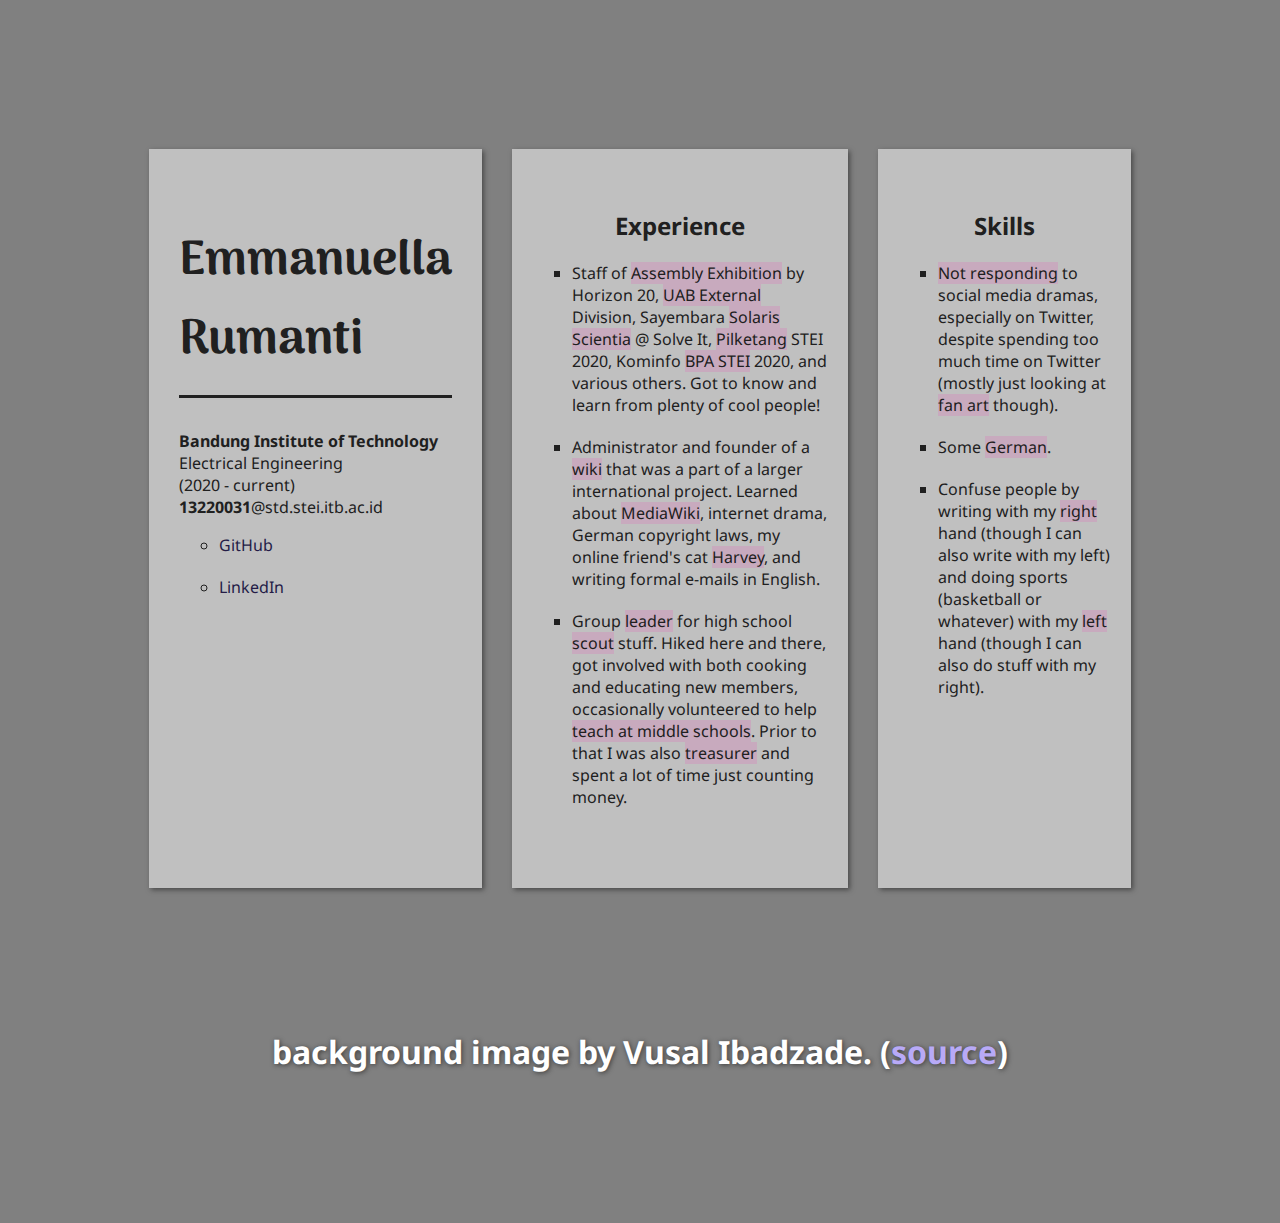
<file: day1/index.html>
<!DOCTYPE html>
<html lang="en">

<head>
    <meta charset="UTF-8">
    <meta http-equiv="X-UA-Compatible" content="IE=edge">
    <meta name="viewport" content="width=device-width, initial-scale=1.0">

    <link rel="stylesheet" href="stylesheet.css">

    <title>
        Emmanuella Rumanti's Portfolio
    </title>
</head>

<body>
    <div id="box-container">
        <div id="box1" class="content-box">
            <h1>
                Emmanuella Rumanti
            </h1>

            <strong>Bandung Institute of Technology</strong>
            <br>
            Electrical Engineering
            <br>
            (2020 - current)
            <br>
            <strong>13220031</strong>@std.stei.itb.ac.id

            <ul id="social-links">
                <li>
                    <a href="https://github.com/amuritna">GitHub</a>
                </li>
                <li>
                    <a href="https://linkedin.com/in/emmanuella-rumanti">LinkedIn</a>
                </li>
            </ul>
        </div>
        <div id="box2" class="content-box">
            <h2>Experience</h2>
            <ul>
                <li>
                    Staff of <span class="emphasis">Assembly Exhibition</span> by Horizon 20, <span class="emphasis">UAB External</span> Division, Sayembara <span class="emphasis">Solaris Scientia</span> @ Solve It, <span class="emphasis">Pilketang</span> STEI 2020, Kominfo <span class="emphasis">BPA STEI</span> 2020, and various others. Got to know and learn from plenty of cool people!
                </li>
                <li>
                    Administrator and founder of a <span class="emphasis">wiki</span> that was a part of a larger international project. Learned about <span class="emphasis">MediaWiki</span>, internet drama, German copyright laws, my online friend's cat <span class="emphasis">Harvey</span>, and writing formal e-mails in English.
                </li>
                <li>
                    Group <span class="emphasis">leader</span> for high school <span class="emphasis">scout</span> stuff. Hiked here and there, got involved with both cooking and educating new members, occasionally volunteered to help <span class="emphasis">teach at middle schools</span>. Prior to that I was also <span class="emphasis">treasurer</span> and spent a lot of time just counting money.
                </li>
            </ul>
        </div>
        <div id="box3" class="content-box">
            <h2>Skills</h2>
            <ul>
                <li>
                    <span class="emphasis">Not responding</span> to social media dramas, especially on Twitter, despite spending too much time on Twitter (mostly just looking at <span class="emphasis">fan art</span> though).
                </li>
                <li>
                    Some <span class="emphasis">German</span>.
                </li>
                <li>
                    Confuse people by writing with my <span class="emphasis">right</span> hand (though I can also write with my left) and doing sports (basketball or whatever) with my <span class="emphasis">left</span> hand (though I can also do stuff with my right).
                </li>
            </ul>
        </div>
    </div>
    <div id="credit">
        background image by Vusal Ibadzade. (<a href="https://unsplash.com/photos/tV5abUw35GM">source</a>)
    </div>
</body>

</html>
</file>
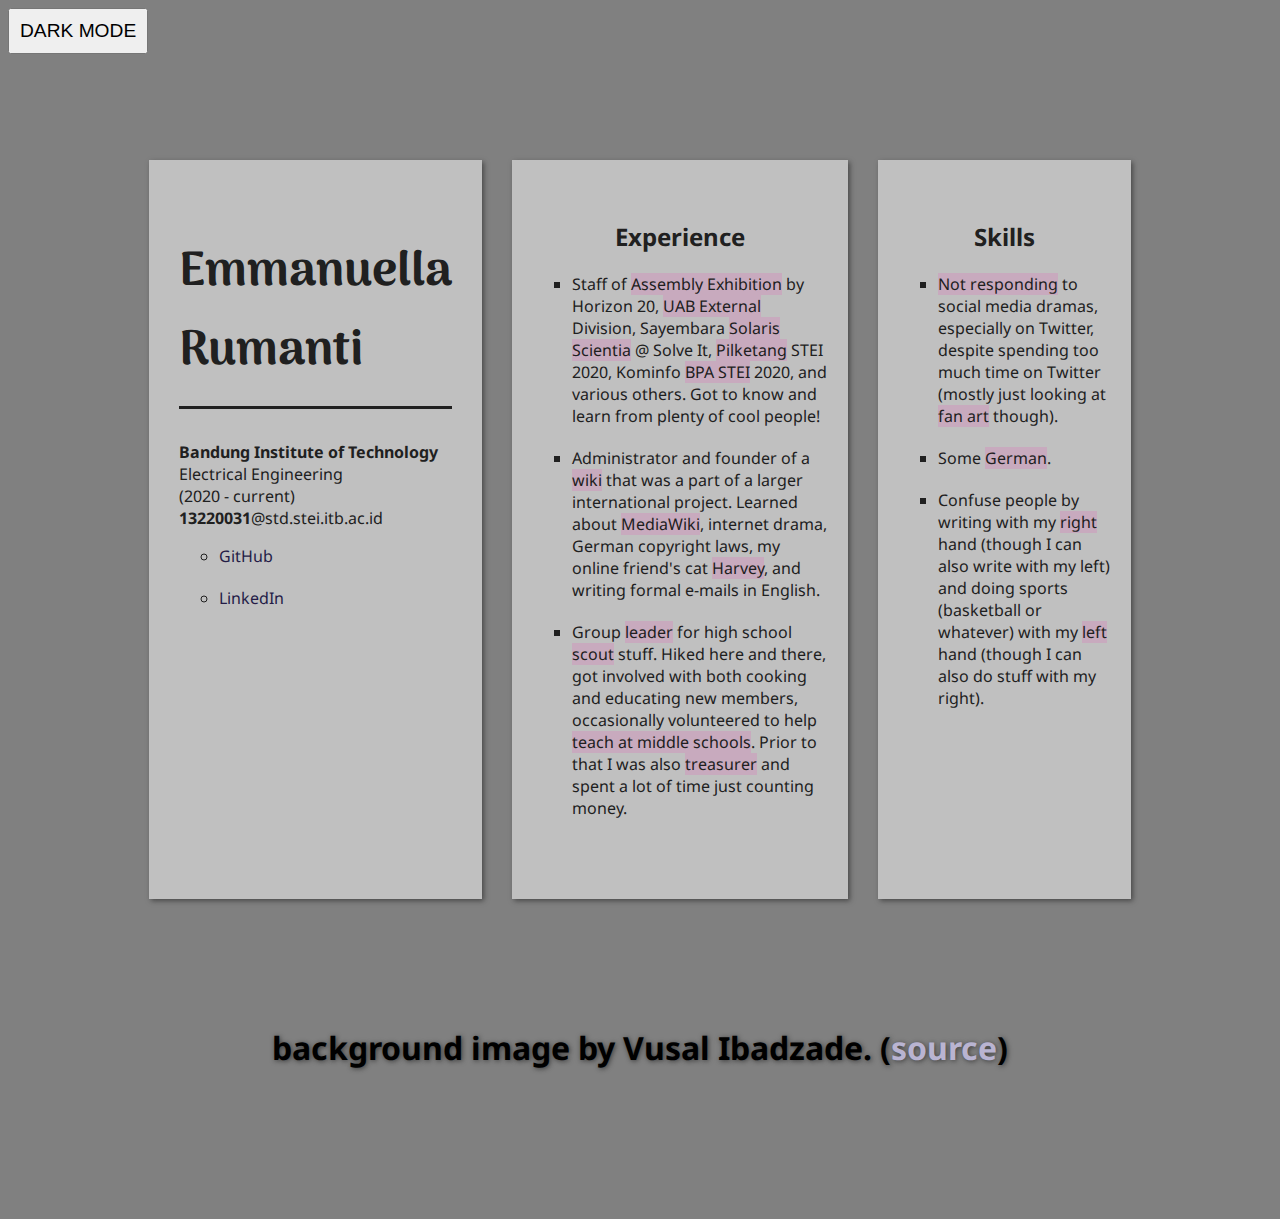
<file: day2/index.html>
<!DOCTYPE html>
<html lang="en">

<head>
    <meta charset="UTF-8">
    <meta http-equiv="X-UA-Compatible" content="IE=edge">
    <meta name="viewport" content="width=device-width, initial-scale=1.0">

    <link rel="stylesheet" href="stylesheet.css">

    <title>
        Emmanuella Rumanti's Portfolio
    </title>
</head>

<body>
    <button id="button-light" onclick="lightMode()" style="display: none;">
        LIGHT MODE
    </button>

    <button id="button-dark" onclick="darkMode()">
        enable JavaScript to allow for dark mode!
    </button>

    <div id="ultimate-container" class="box-light">
        <div id="box-container">
            <div id="box1" class="content-box">
                <h1>
                    Emmanuella Rumanti
                </h1>

                <strong>Bandung Institute of Technology</strong>
                <br>
                Electrical Engineering
                <br>
                (2020 - current)
                <br>
                <strong>13220031</strong>@std.stei.itb.ac.id

                <ul id="social-links">
                    <li>
                        <a href="https://github.com/amuritna">GitHub</a>
                    </li>
                    <li>
                        <a href="https://linkedin.com/in/emmanuella-rumanti">LinkedIn</a>
                    </li>
                </ul>
            </div>
            <div id="box2" class="content-box">
                <h2>Experience</h2>
                <ul>
                    <li>
                        Staff of <span class="emphasis">Assembly Exhibition</span> by Horizon 20, <span class="emphasis">UAB External</span> Division, Sayembara <span class="emphasis">Solaris Scientia</span> @ Solve It, <span class="emphasis">Pilketang</span> STEI 2020, Kominfo <span class="emphasis">BPA STEI</span> 2020, and various others. Got to know and learn from plenty of cool people!
                    </li>
                    <li>
                        Administrator and founder of a <span class="emphasis">wiki</span> that was a part of a larger international project. Learned about <span class="emphasis">MediaWiki</span>, internet drama, German copyright laws, my online friend's cat <span class="emphasis">Harvey</span>, and writing formal e-mails in English.
                    </li>
                    <li>
                        Group <span class="emphasis">leader</span> for high school <span class="emphasis">scout</span> stuff. Hiked here and there, got involved with both cooking and educating new members, occasionally volunteered to help <span class="emphasis">teach at middle schools</span>. Prior to that I was also <span class="emphasis">treasurer</span> and spent a lot of time just counting money.
                    </li>
                </ul>
            </div>
            <div id="box3" class="content-box">
                <h2>Skills</h2>
                <ul>
                    <li>
                        <span class="emphasis">Not responding</span> to social media dramas, especially on Twitter, despite spending too much time on Twitter (mostly just looking at <span class="emphasis">fan art</span> though).
                    </li>
                    <li>
                        Some <span class="emphasis">German</span>.
                    </li>
                    <li>
                        Confuse people by writing with my <span class="emphasis">right</span> hand (though I can also write with my left) and doing sports (basketball or whatever) with my <span class="emphasis">left</span> hand (though I can also do stuff with my right).
                    </li>
                </ul>
            </div>
        </div>
    </div>
    <div id="credit">
        background image by Vusal Ibadzade. (<a href="https://unsplash.com/photos/tV5abUw35GM">source</a>)
    </div>
</body>

</html>

<script src="script.js">
</script>
</file>
<file: day1/stylesheet.css>
@import url('https://fonts.googleapis.com/css2?family=Noto+Sans&display=swap');
@import url('https://fonts.googleapis.com/css2?family=Arima+Madurai:wght@900&display=swap');

body {
    background-color: gray; /* fallback */
    background-image: url('https://images.unsplash.com/photo-1534453981081-612615621db2?ixid=MnwxMjA3fDB8MHxwaG90by1wYWdlfHx8fGVufDB8fHx8&ixlib=rb-1.2.1&auto=format&fit=crop&w=1400&q=80');
    background-position: center right;
    background-attachment: fixed;

    color: rgb(32, 32, 32);
    font-family: 'Noto Sans', sans-serif;
}

#box-container {
    display: flex;
    padding: 10%;
}

.content-box {
    padding: 40px 20px 60px 20px;
    margin: 15px;
    background-color: rgba(255, 255, 255, 0.5);
    box-shadow:rgba(32, 32, 32, 0.568) 2px 2px 5px;
}

.content-box:hover {
    background-color: rgba(255, 255, 255, 0.9);
}

#box1 {
    padding: 40px 30px 60px 30px;
}

h1 {
    font-size: 3em;
    font-family: 'Arima Madurai';
    padding-bottom: 15px;
    border-bottom: 3px solid rgb(32, 32, 32);
}

h2 {
    text-align: center;
}

.emphasis {
    background-color: rgba(224, 101, 183, 0.24);
}

li {
    margin-bottom: 20px;
    list-style-type: square;
}

a {
    text-decoration: none;
    color:rgb(36, 28, 71);
}

a:hover {
    background-color:rgb(36, 28, 71);
    color: white;
}

#social-links li {
    list-style-type: circle;
}

#credit {
    font-size: 2em;
    color: white;
    text-align: center;
    margin-bottom: 150px;
    font-weight: bold;
    text-shadow:rgba(32, 32, 32, 0.726) 1px 1px 5px;
}

#credit a {
    color:rgb(184, 170, 247);
}
</file>
<file: day2/stylesheet.css>
/* FONTS */
@import url('https://fonts.googleapis.com/css2?family=Noto+Sans&display=swap');
@import url('https://fonts.googleapis.com/css2?family=Arima+Madurai:wght@900&display=swap');

/* LIGHT MODE */
.box-light {
    color: rgb(32, 32, 32);
}

.box-light .content-box {
    background-color: rgba(255, 255, 255, 0.5);
    box-shadow:rgba(32, 32, 32, 0.568) 2px 2px 5px;
    transition: 200ms linear;
}

.box-light .content-box:hover {
    background-color: rgba(255, 255, 255, 0.9);
}

.box-light h1 {
    border-bottom: 3px solid rgb(32, 32, 32);
}

.box-light .emphasis {
    background-color: rgba(224, 101, 183, 0.24);
}

.box-light a {
    color:rgb(36, 28, 71);
}

.box-light a:hover {
    background-color:rgb(36, 28, 71);
    color: white;
}

.box-light #credit {
    color: white;
}

.box-light #credit a {
    color:rgb(184, 170, 247);
}

/* DARK MODE */
.box-dark {
    color: rgb(216, 216, 216);
}

.box-dark .content-box {
    background-color: rgba(53, 65, 54, 0.5);
    box-shadow:rgba(0, 0, 0, 0.568) 2px 2px 5px;
    transition: 200ms linear;
}

.box-dark .content-box:hover {
    background-color: rgba(12, 12, 12, 0.925);
}

.box-dark h1 {
    border-bottom: 3px solid rgb(238, 238, 238);
}

.box-dark .emphasis {
    background-color: rgba(255, 107, 206, 0.24);
}

.box-dark a {
    color:rgb(135, 116, 221);
}

.box-dark a:hover {
    background-color:rgb(180, 177, 192);
    color: rgb(58, 58, 58);
}

/* OTHERS / LAYOUT */
body {
    background-color: gray; /* fallback */
    background-image: url('https://images.unsplash.com/photo-1534453981081-612615621db2?ixid=MnwxMjA3fDB8MHxwaG90by1wYWdlfHx8fGVufDB8fHx8&ixlib=rb-1.2.1&auto=format&fit=crop&w=1400&q=80');
    background-position: center right;
    background-attachment: fixed;
    font-family: 'Noto Sans', sans-serif;
}

#box-container {
    display: flex;
    padding: 10%;
}

.content-box {
    padding: 40px 20px 60px 20px;
    margin: -20px 15px 0 15px;
}

#box1 {
    padding: 40px 30px 60px 30px;
}

h1 {
    font-size: 3em;
    font-family: 'Arima Madurai';
    padding-bottom: 15px;
}

h2 {
    text-align: center;
}

li {
    margin-bottom: 20px;
    list-style-type: square;
}

a {
    text-decoration: none;
}

#social-links li {
    list-style-type: circle;
}

#credit {
    font-size: 2em;
    text-align: center;
    margin-bottom: 150px;
    font-weight: bold;
    text-shadow:rgba(32, 32, 32, 0.726) 1px 1px 5px;
}

#credit a {
    color:rgb(185, 180, 209);
}

#button-light, #button-dark {
    padding: 10px;
    font-size: 1.2em;
}
</file>
